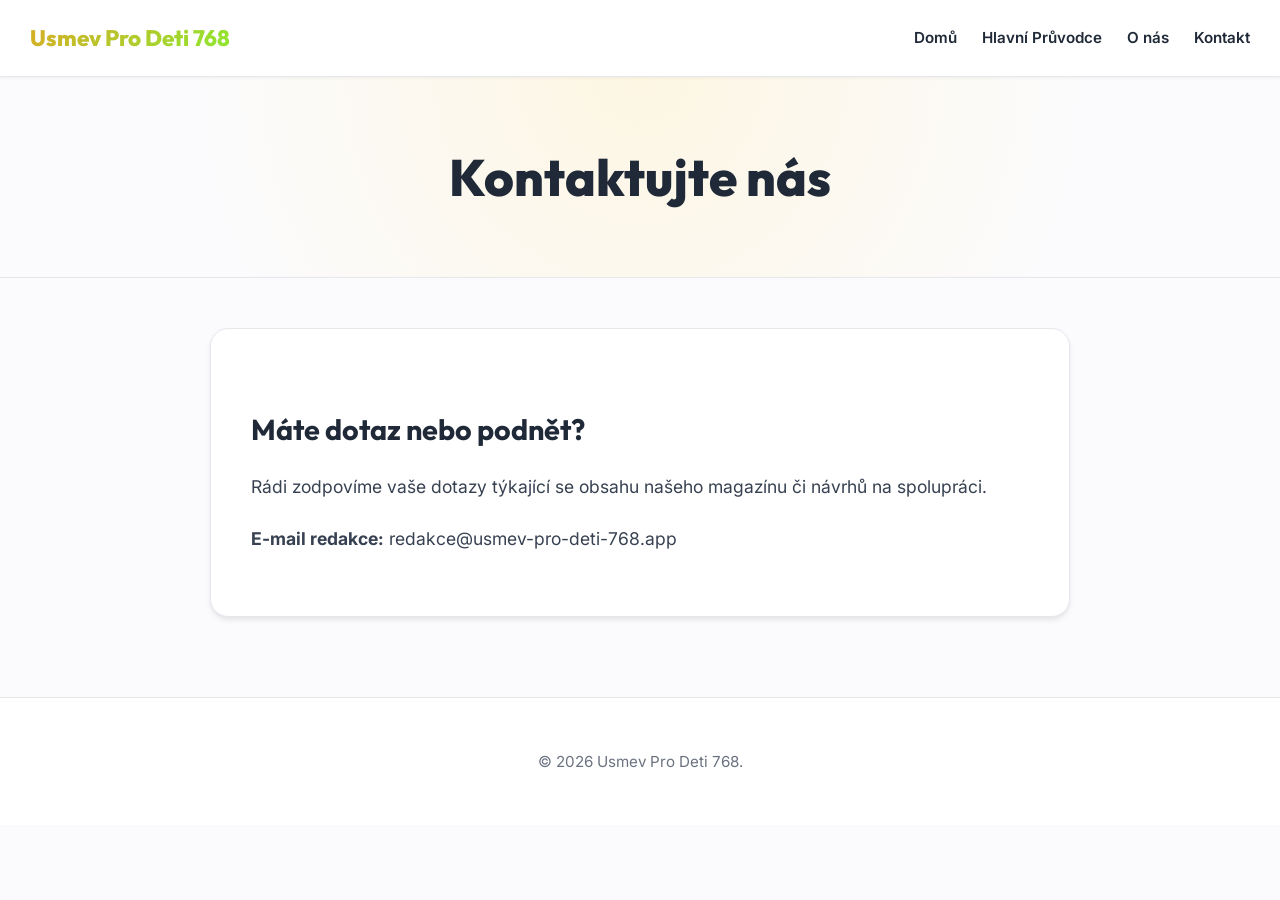
<file: contact.html>
<!DOCTYPE html>
<html lang="cs">
<head><meta charset="UTF-8"><title>Kontakt | Usmev Pro Deti 768</title><link rel="stylesheet" href="style.css"></head>
<body>
    <nav class="navbar">
        <a href="index.html" class="brand">Usmev Pro Deti 768</a>
        <div class="nav-links">
            <a href="index.html" class="nav-item">Domů</a>
            <a href="prvni-vypadly-zub-kdy-ocekavat-vymenu-chrupu-a-jak-postupovat-krok-za-krokem.html" class="nav-item">Hlavní Průvodce</a>
            <a href="about.html" class="nav-item">O nás</a>
            <a href="contact.html" class="nav-item">Kontakt</a>
        </div>
    </nav>
    <header class="hero"><h1>Kontaktujte nás</h1></header>
    <main class="container">
        <article class="article-body">
            <h2>Máte dotaz nebo podnět?</h2>
            <p>Rádi zodpovíme vaše dotazy týkající se obsahu našeho magazínu či návrhů na spolupráci.</p>
            <p><strong>E-mail redakce:</strong> redakce@usmev-pro-deti-768.app</p>
        </article>
    </main>
    <footer>&copy; 2026 Usmev Pro Deti 768.</footer>
</body></html>
</file>
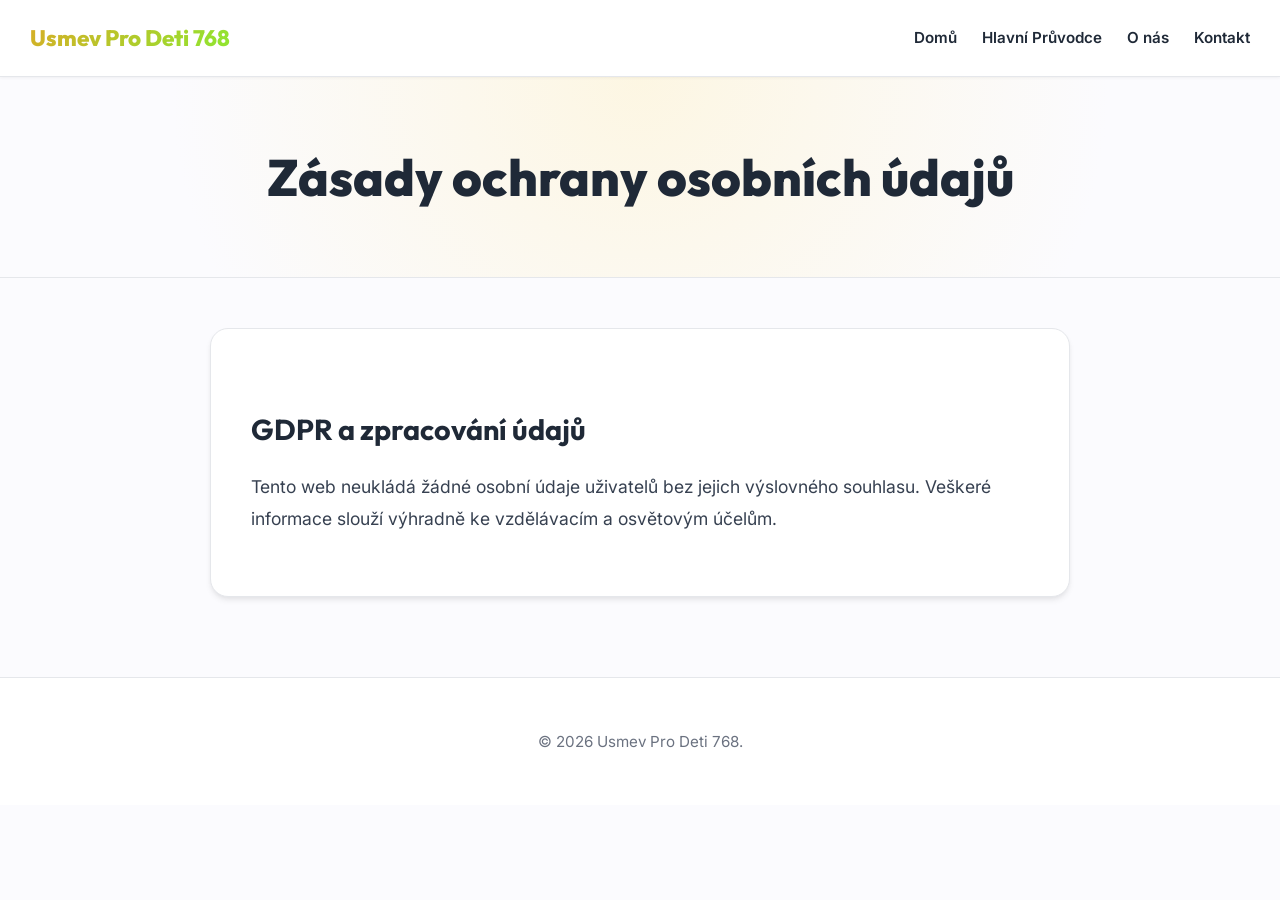
<file: privacy.html>
<!DOCTYPE html>
<html lang="cs">
<head><meta charset="UTF-8"><title>Ochrana soukromí | Usmev Pro Deti 768</title><link rel="stylesheet" href="style.css"></head>
<body>
    <nav class="navbar">
        <a href="index.html" class="brand">Usmev Pro Deti 768</a>
        <div class="nav-links">
            <a href="index.html" class="nav-item">Domů</a>
            <a href="prvni-vypadly-zub-kdy-ocekavat-vymenu-chrupu-a-jak-postupovat-krok-za-krokem.html" class="nav-item">Hlavní Průvodce</a>
            <a href="about.html" class="nav-item">O nás</a>
            <a href="contact.html" class="nav-item">Kontakt</a>
        </div>
    </nav>
    <header class="hero"><h1>Zásady ochrany osobních údajů</h1></header>
    <main class="container">
        <article class="article-body">
            <h2>GDPR a zpracování údajů</h2>
            <p>Tento web neukládá žádné osobní údaje uživatelů bez jejich výslovného souhlasu. Veškeré informace slouží výhradně ke vzdělávacím a osvětovým účelům.</p>
        </article>
    </main>
    <footer>&copy; 2026 Usmev Pro Deti 768.</footer>
</body></html>
</file>
<file: style.css>
@import url('https://fonts.googleapis.com/css2?family=Outfit:wght@400;600;700;800&family=Inter:wght@300;400;500;600;700&display=swap');

:root {
    --bg-page: #fbfbfe;
    --bg-card: #ffffff;
    --border-color: #e5e7eb;
    --text-main: #1f2937;
    --text-muted: #4b5563;
    --text-light: #6b7280;
    --primary: hsl(45, 70%, 50%);
    --primary-light: hsl(45, 85%, 94%);
    --accent: hsl(90, 80%, 55%);
    --gradient: linear-gradient(135deg, hsl(45, 70%, 50%) 0%, hsl(90, 80%, 55%) 100%);
    --font-heading: 'Outfit', sans-serif;
    --font-body: 'Inter', sans-serif;
    --shadow-sm: 0 1px 3px rgba(0,0,0,0.05);
    --shadow-md: 0 4px 6px -1px rgba(0,0,0,0.08), 0 2px 4px -1px rgba(0,0,0,0.04);
    --shadow-lg: 0 10px 25px -3px rgba(0,0,0,0.1), 0 4px 6px -2px rgba(0,0,0,0.05);
}

* { box-sizing: border-box; margin: 0; padding: 0; }

body {
    background-color: var(--bg-page);
    color: var(--text-main);
    font-family: var(--font-body);
    line-height: 1.8;
    -webkit-font-smoothing: antialiased;
}

nav.navbar {
    display: flex;
    justify-content: space-between;
    align-items: center;
    padding: 18px 30px;
    background: rgba(255, 255, 255, 0.95);
    backdrop-filter: blur(10px);
    border-bottom: 1px solid var(--border-color);
    position: sticky;
    top: 0;
    z-index: 100;
    box-shadow: var(--shadow-sm);
}

nav.navbar .brand {
    font-family: var(--font-heading);
    font-size: 1.4rem;
    font-weight: 800;
    background: var(--gradient);
    -webkit-background-clip: text;
    -webkit-text-fill-color: transparent;
    text-decoration: none;
}

nav.navbar .nav-links { display: flex; gap: 25px; }

nav.navbar a.nav-item {
    color: var(--text-main);
    text-decoration: none;
    font-weight: 600;
    font-size: 0.95rem;
    transition: color 0.2s ease;
}

nav.navbar a.nav-item:hover { color: var(--primary); }

.hero {
    padding: 70px 20px 50px;
    text-align: center;
    background: radial-gradient(circle at top, var(--primary-light) 0%, transparent 70%);
    border-bottom: 1px solid var(--border-color);
}

.hero h1 {
    font-family: var(--font-heading);
    font-size: clamp(2.2rem, 4vw, 3.8rem);
    font-weight: 800;
    line-height: 1.2;
    margin-bottom: 18px;
    color: var(--text-main);
}

.hero p.subtitle {
    font-size: 1.2rem;
    color: var(--text-muted);
    max-width: 750px;
    margin: 0 auto 25px;
}

.author-badge {
    display: inline-flex;
    align-items: center;
    gap: 12px;
    background: var(--bg-card);
    padding: 8px 18px;
    border-radius: 30px;
    border: 1px solid var(--border-color);
    box-shadow: var(--shadow-sm);
}

.author-badge img {
    width: 36px;
    height: 36px;
    border-radius: 50%;
    object-fit: cover;
}

.author-badge span {
    font-size: 0.9rem;
    font-weight: 600;
    color: var(--text-main);
}

main.container {
    max-width: 900px;
    margin: 50px auto;
    padding: 0 20px;
}

article.article-body {
    background: var(--bg-card);
    padding: 40px;
    border-radius: 18px;
    border: 1px solid var(--border-color);
    box-shadow: var(--shadow-md);
}

article.article-body h2 {
    font-family: var(--font-heading);
    font-size: 1.8rem;
    margin: 35px 0 15px;
    color: var(--text-main);
}

article.article-body h3 {
    font-family: var(--font-heading);
    font-size: 1.4rem;
    margin: 25px 0 12px;
    color: var(--text-main);
}

article.article-body p {
    margin-bottom: 20px;
    font-size: 1.1rem;
    color: #374151;
    line-height: 1.85;
}

article.article-body p.lead {
    font-size: 1.25rem;
    font-weight: 500;
    color: #1f2937;
    margin-bottom: 30px;
}

article.article-body ul, article.article-body ol { margin: 20px 0 30px 25px; }

article.article-body li {
    margin-bottom: 12px;
    font-size: 1.05rem;
    color: #374151;
}

article.article-body blockquote {
    border-left: 4px solid var(--primary);
    padding: 20px 25px;
    margin: 35px 0;
    background: var(--primary-light);
    border-radius: 0 12px 12px 0;
    font-style: italic;
    font-size: 1.15rem;
    color: #1f2937;
}

article.article-body a {
    color: var(--primary);
    text-decoration: underline;
    font-weight: 600;
    transition: color 0.2s ease;
}

article.article-body a:hover { color: var(--accent); }

.section-heading {
    font-family: var(--font-heading);
    font-size: 2rem;
    margin: 60px 0 25px;
    color: var(--text-main);
    text-align: center;
}

.article-grid {
    display: grid;
    grid-template-columns: repeat(auto-fit, minmax(270px, 1fr));
    gap: 25px;
    margin-top: 30px;
}

.article-card {
    background: var(--bg-card);
    border: 1px solid var(--border-color);
    border-radius: 14px;
    padding: 25px;
    transition: transform 0.2s ease, box-shadow 0.2s ease, border-color 0.2s ease;
    box-shadow: var(--shadow-sm);
    display: flex;
    flex-direction: column;
    justify-content: space-between;
}

.article-card:hover {
    transform: translateY(-4px);
    box-shadow: var(--shadow-lg);
    border-color: var(--primary);
}

.article-card h3 {
    font-family: var(--font-heading);
    font-size: 1.25rem;
    margin-bottom: 12px;
    line-height: 1.4;
}

.article-card h3 a {
    color: var(--text-main);
    text-decoration: none;
}

.article-card h3 a:hover { color: var(--primary); }

.article-card p {
    color: var(--text-muted);
    font-size: 0.95rem;
    margin-bottom: 15px;
}

footer {
    text-align: center;
    padding: 50px 20px;
    border-top: 1px solid var(--border-color);
    color: var(--text-light);
    font-size: 0.95rem;
    margin-top: 80px;
    background: #ffffff;
}

@media (max-width: 768px) {
    article.article-body { padding: 25px 20px; }
    nav.navbar { flex-direction: column; gap: 15px; }
}
</file>
